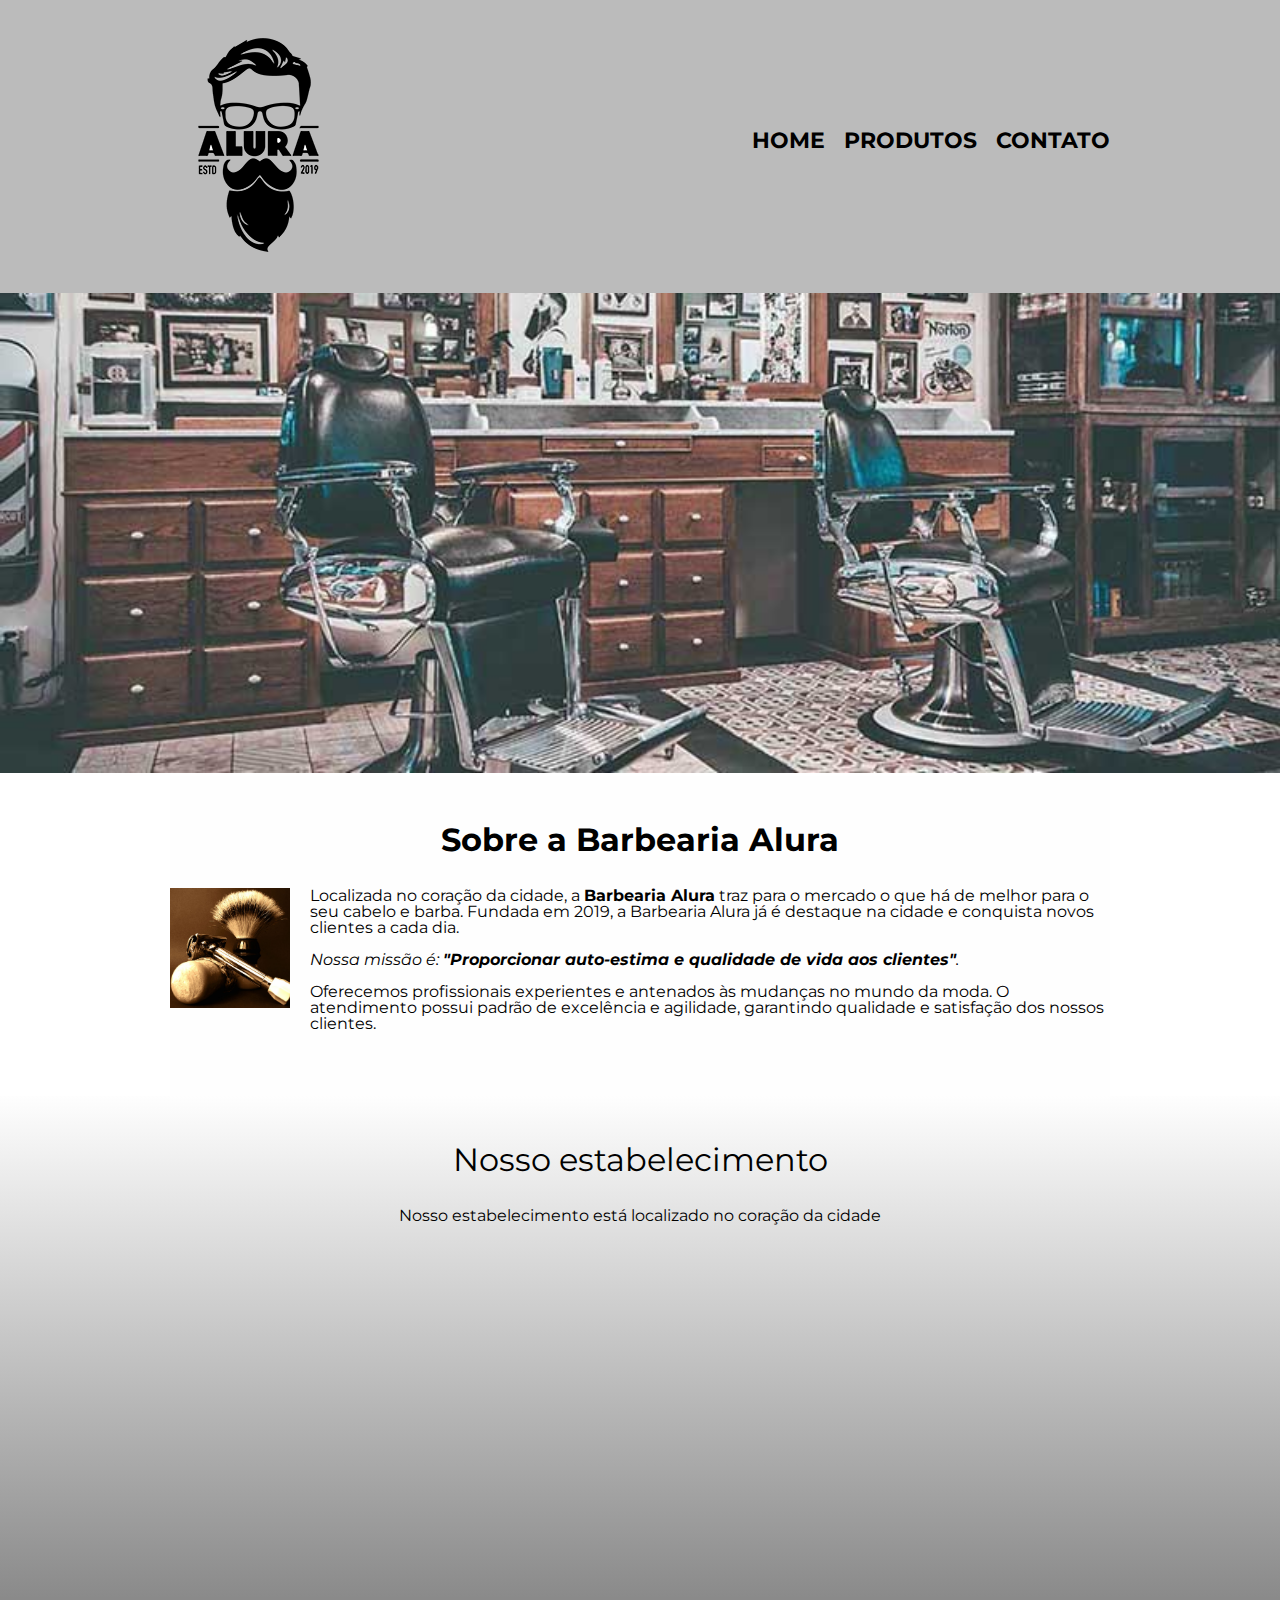
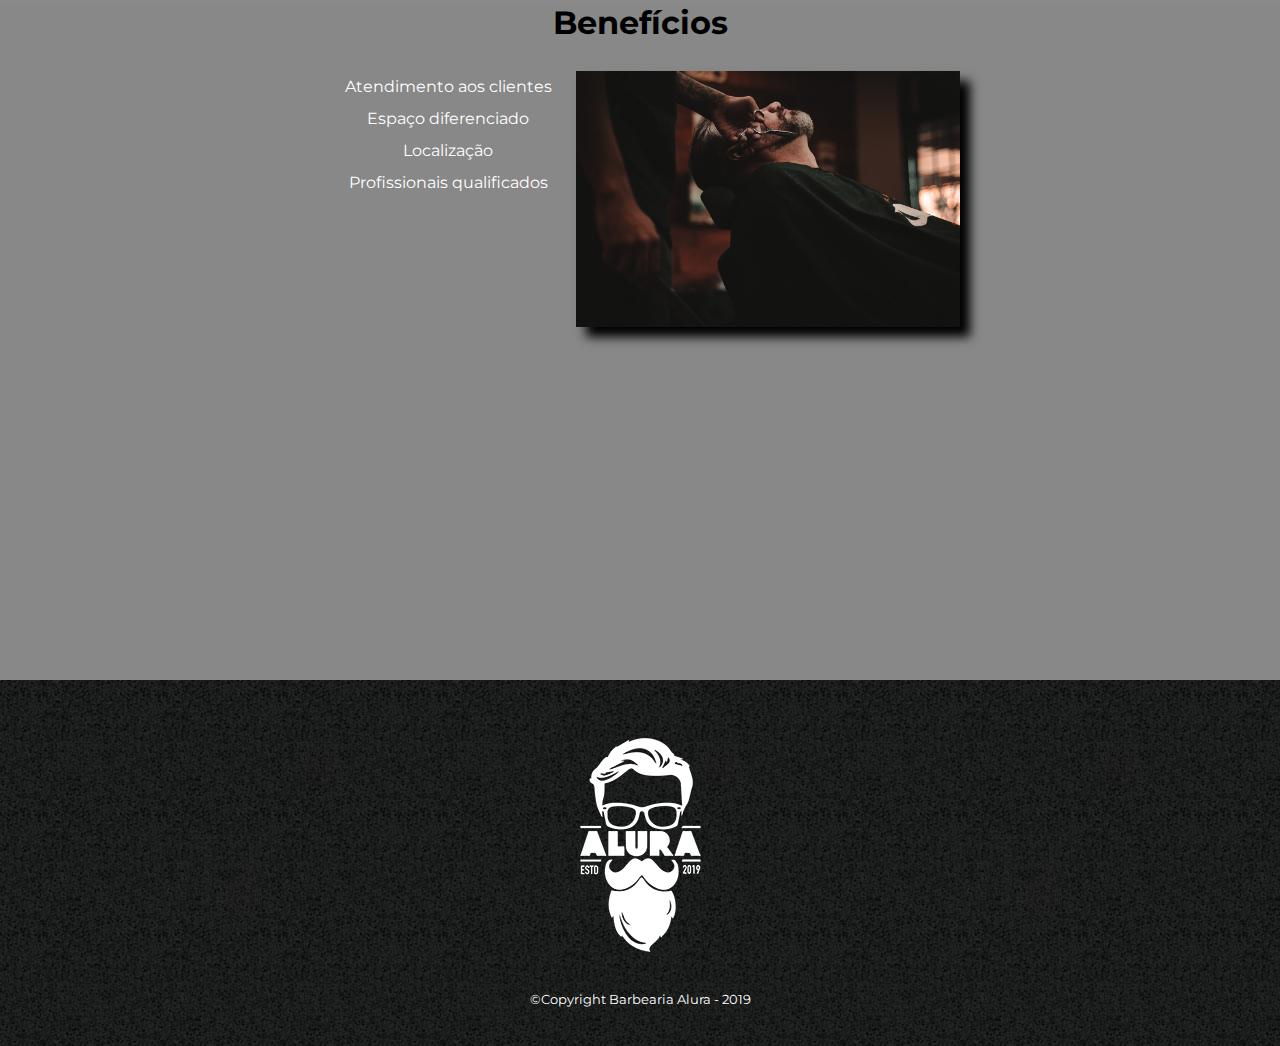
<file: index.html>
<!doctype html>
<html lang="pt-br">
    <head>
        <meta charset="UTF-8">
        <meta name="viewport" content="width=device-width, initial-scale=1.0"> <!-- Correção -->
        <title>Barbearia Alura</title>
        <!-- Importando a fonte Montserrat -->
        <link href="https://fonts.googleapis.com/css2?family=Montserrat:wght@400;700&display=swap" rel="stylesheet">
        <link rel="stylesheet" href="reset.css">
        <link rel="stylesheet" href="style.css">
    </head>

    <body>
        <main>
            <header>
                <div class="caixa">
                    <h1><img src="logo.png" alt="logo da Barbearia"></h1>
                    <nav>
                        <ul>
                            <li><a href="index.html">Home</a></li>
                            <li><a href="Produtos.html">Produtos</a></li>
                            <li><a href="Contato.html">Contato</a></li>
                        </ul>
                    </nav>
                </div>
            </header>

            <img class="banner" src="banner.jpg">

            <section class="Principal">
                <h2 class="Titulos montserrat-bold">Sobre a Barbearia Alura</h2>

                <img class="utensilios" src="utensilios.jpg" alt="utensilios de um barbeiro">
                
                <p>Localizada no coração da cidade, a <strong class="montserrat-bold">Barbearia Alura</strong> traz para o mercado o que há de melhor para o seu cabelo e barba. Fundada em 2019, a Barbearia Alura já é destaque na cidade e conquista novos clientes a cada dia.</p>
                
                <p id="missao"><em>Nossa missão é: <strong class="montserrat-bold">"Proporcionar auto-estima e qualidade de vida aos clientes"</strong>.</em></p>
                
                <p>Oferecemos profissionais experientes e antenados às mudanças no mundo da moda. O atendimento possui padrão de excelência e agilidade, garantindo qualidade e satisfação dos nossos clientes.</p>
            </section>

            <section class="mapa">
                <h3 class="Titulos">Nosso estabelecimento</h3>
                <p class="forcatexto">Nosso estabelecimento está localizado no coração da cidade</p>
                <div class="classmap">
                    <iframe width="100%" src="https://www.google.com/maps/embed?pb=!1m18!1m12!1m3!1d3879.3539565349547!2d-47.87930572487012!3d-15.784927984854077!2m3!1f0!2f0!3f0!3m2!1i1024!2i768!4f13.1!3m3!1m2!1s0x935a3bbb692f51ed%3A0x6af78a45c3293d70!2sUniversidade%20Corporativa%20Banco%20do%20Brasil!5e1!3m2!1spt-PT!2sbr!4v1723589772559!5m2!1spt-PT!2sbr" width="100%" height="300" style="border:0;" allowfullscreen="" loading="lazy" referrerpolicy="no-referrer-when-downgrade"></iframe>
                </div>
            </section>

            <section class="Beneficios">
                <h3 class="Titulos montserrat-bold">Benefícios</h3>
                
                <div class="conteudo">
                    <ul class="lista-cont">
                        <li class="Items">Atendimento aos clientes</li>
                        <li class="Items">Espaço diferenciado</li>
                        <li class="Items">Localização</li>
                        <li class="Items">Profissionais qualificados</li>
                    </ul><img src="beneficios.jpg" class="imagembeneficios">
                </div>

                <div class="video">
                    <iframe width="100%" height="315" src="https://www.youtube.com/embed/L0Lm4ujsj94?si=AQrAmVHU24XwmUTP" title="YouTube video player" frameborder="0" allow="accelerometer; autoplay; clipboard-write; encrypted-media; gyroscope; picture-in-picture; web-share" referrerpolicy="strict-origin-when-cross-origin" allowfullscreen></iframe>
                </div>
            </section>

            <footer>
                <img src="logo-branco.png" alt="Logo Barbearia Alura">
                <p class="Copy montserrat-light">&copy;Copyright Barbearia Alura - 2019</p>
            </footer>
        </main>
    </body>
</html>
</file>
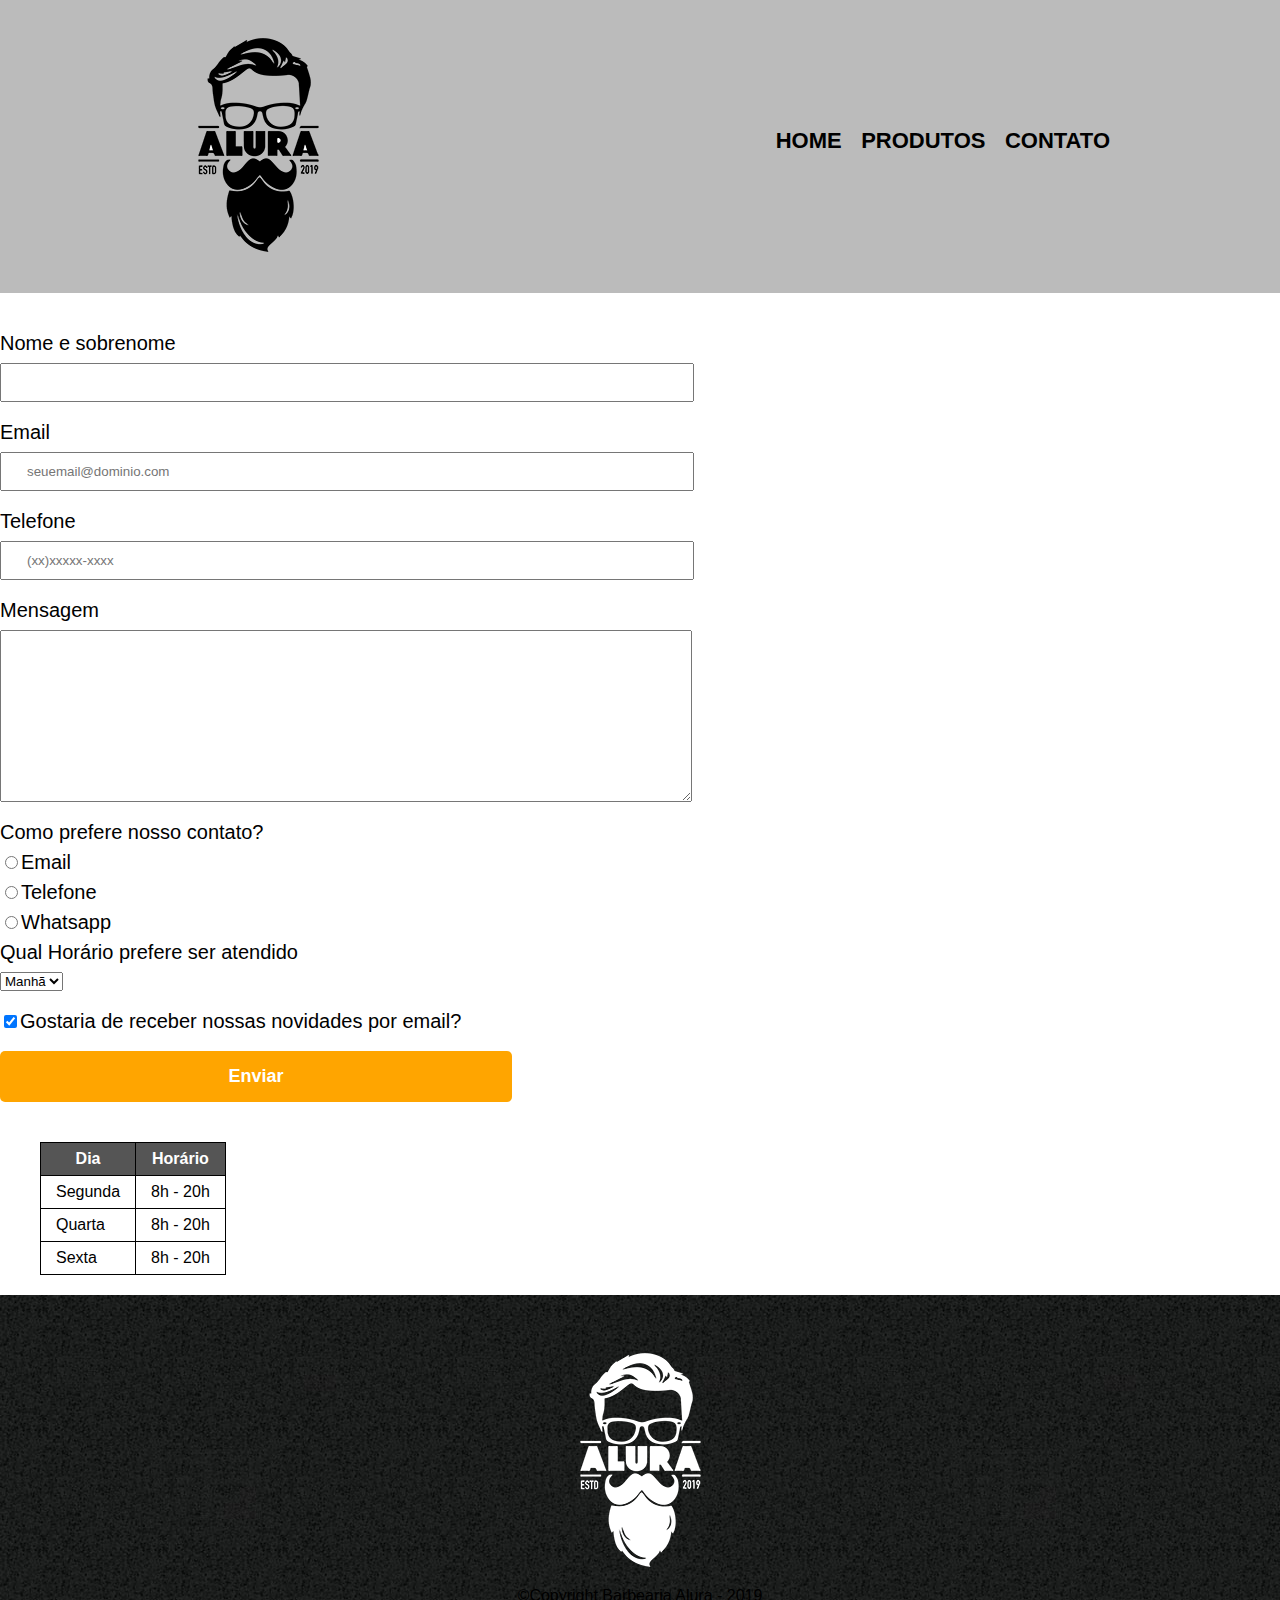
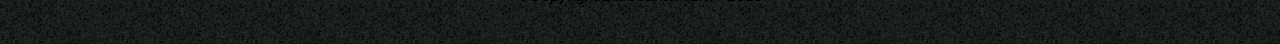
<file: Contato.html>
<!DOCTYPE html>
<html>
    <head>
        <meta charset="UTF-8">
        <title>Contato - Barbearia Alura</title> 
        <link rel="stylesheet" href="reset.css"> 
        <link rel="stylesheet" href="style.css"> 
    </head>

    <Body>
        <header>
            <div class="caixa">
                <h1><img src="logo.png" alt="logo da barbearia alura"></h1>
                <nav>
                    <ul>
                        <li><a href="index.html">Home</a></li>
                        <li><a href="Produtos.html">Produtos</a></li>
                        <li><a href="Contato.html">Contato</a></li>
                    </ul>
                </nav>
            </div>
        </header>

        <Main>
            <form>
                <label for="nomesobrenome">Nome e sobrenome</label>
                <input type="text" id="nomesobrenome" class="input-padrao" required>

                <label for="email">Email</label>
                <input type="email" id="email" class="input-padrao" required placeholder="seuemail@dominio.com">

                <label for="telefone">Telefone</label>
                <input type="tel" id="telefone" class="input-padrao" required placeholder="(xx)xxxxx-xxxx">

                <label for="mensagem">Mensagem</label>
                <textarea cols="70" rows="10" id="mensagem" class="input-padrao" required></textarea>

                <fieldset>
                    <legend>Como prefere nosso contato?</legend>
                    <label for="radio-email"><input type="radio" name="contato" value="email" id="radio-email">Email</label>
                    
                    <label for="radio-telefone"><input type="radio" name="contato" value="telefone" id="radio-telefone">Telefone</label>

                    <label for="radio-whats"><input type="radio" name="contato" value="Whatsapp" id="radio-whats">Whatsapp</label>    
                </fieldset>

                <fieldset>
                    <legend>Qual Horário prefere ser atendido</legend>
                    <select>
                        <option value="">Manhã</option>
                        <option value="">Tarde</option>
                        <option value="">Noite</option>
                    </select>
                </fieldset>

                <label class="checkbox"><input type="checkbox" checked>Gostaria de receber nossas novidades por email?</label>
                <input type="submit" value="Enviar" class="enviar">
            </form>
            
            <table>
                <thead>
                    <tr>
                        <th>Dia</th>
                        <th>Horário</th>
                    </tr>
                </thead>

                <tbody>
                    <tr>
                        <td>Segunda</td>
                        <td>8h - 20h</td>
                    </tr>
                    <tr>
                        <td>Quarta</td>
                        <td>8h - 20h</td>
                    </tr>

                    <tr>
                        <td>Sexta</td>
                        <td>8h - 20h</td>
                    </tr>
                </tbody>
            </table>
        </Main>

        <footer>
            <img src="logo-branco.png" alt="logo da barbearia alura">
            <p class="copy">&copy;Copyright Barbearia Alura - 2019</p>
        </footer>
    </Body>

</html>
</file>
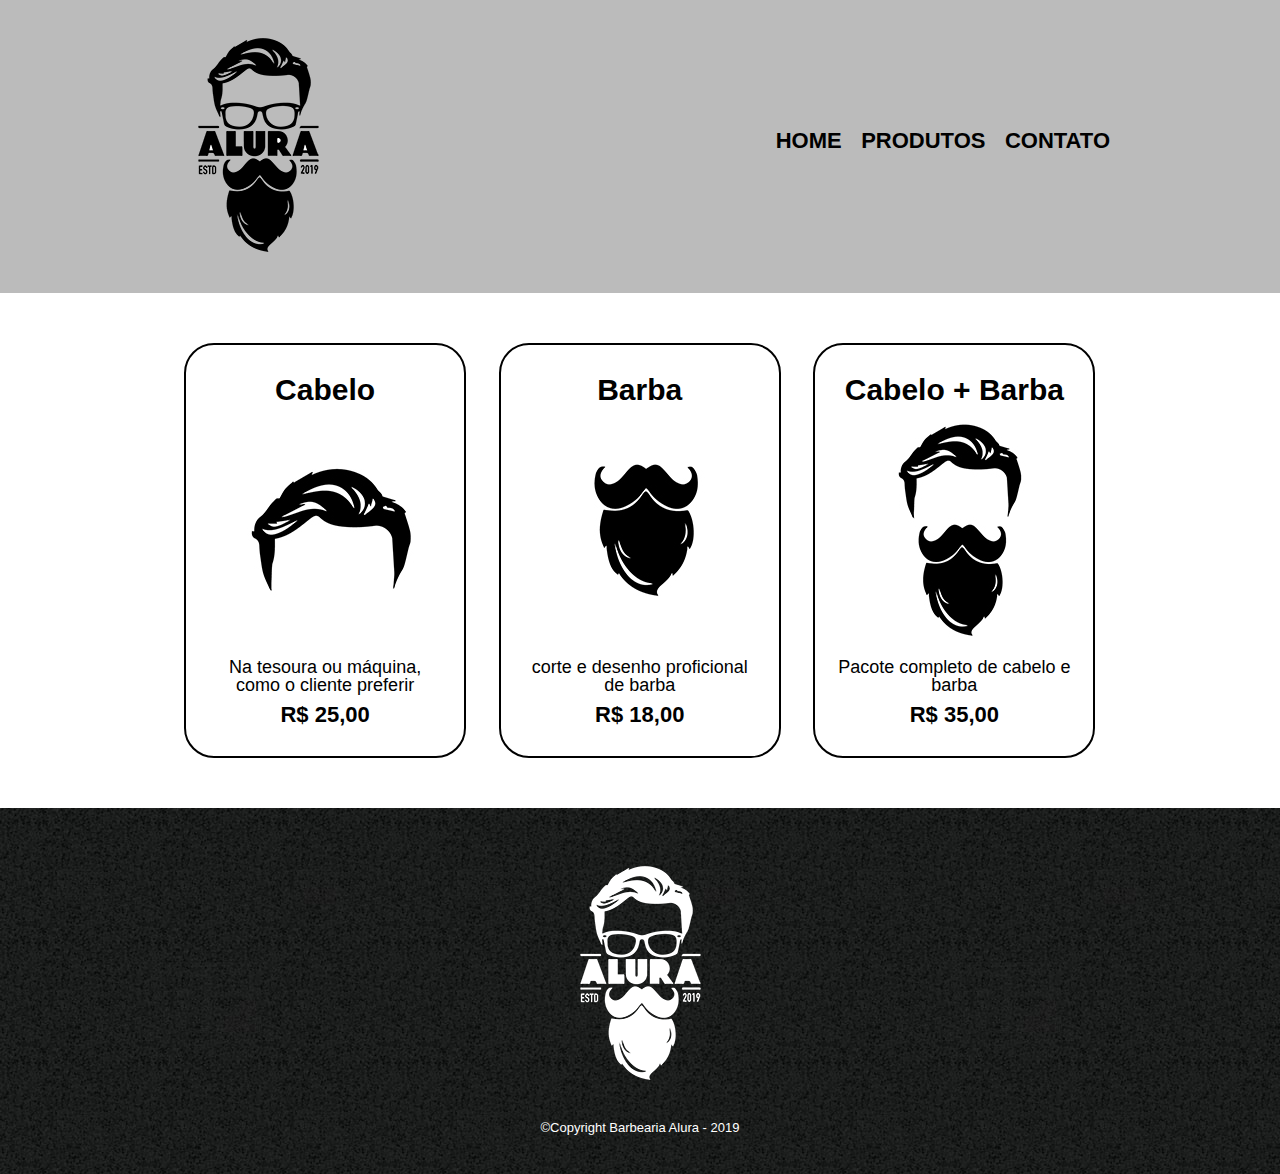
<file: Produtos.html>
<!DOCTYPE html>
<html>
    <head>
        <meta charset="UTF-8"> 
        <title>Produtos - Barbearia Alura</title>
        <link rel="stylesheet" href="reset.css">
        <link rel="stylesheet" href="style.css">
    </head>

    <body>
        <header>
            <div class="caixa">
                <h1><img src="logo.png" alt=""></h1>
                <nav>
                    <ul>
                        <li><a href="index.html">Home</a></li>
                        <li><a href="Produtos.html">Produtos</a></li>
                        <li><a href="Contato.html">Contato</a></li>
                    </ul>
                </nav>
            </div>
        </header>

        <main>
            <ul class="produtos">
                <li>
                    <h2>Cabelo</h2>
                    <img src="cabelo.jpg"> 
                    <p class="descricao">Na tesoura ou máquina, como o cliente preferir</p>
                    <p class="preco">R$ 25,00</p>
                </li>
                <li>
                    <h2>Barba</h2>
                    <img src="barba.jpg">
                    <p class="descricao">corte e desenho proficional de barba</p>
                    <p class="preco">R$ 18,00</p>
                </li>
                <li>
                    <h2>Cabelo + Barba</h2>
                    <img src="cabelo+barba.jpg">
                    <p class="descricao">Pacote completo de cabelo e barba</p>
                    <p class="preco">R$ 35,00</p>
                </li>
            </uL>
        </main>

        <footer>
            <img src="logo-branco.png">
            <p class="Copy">&copy;Copyright Barbearia Alura - 2019</p>
        </footer>
    </body>
</html>
</file>
<file: style.css>
/* Aplicando Montserrat a todo o corpo */
body {
    font-family: 'Montserrat', sans-serif;
}

/* Classes específicas para Montserrat com diferentes pesos */
.montserrat-bold {
    font-weight: 700;
}

.montserrat-light {
    font-weight: 400;
}

  
header {
    background: #BBBBBB;
    padding: 20px 0;
}
  
.caixa {
    position: relative;
    width: 940px;
    margin: 0 auto;
}
  
nav {
    position: absolute;
    top: 110px;
    right: 0;
}
  
nav li {
    display: inline;
    margin: 0 0 0 15px;
}
  
nav a {
    text-transform: uppercase;
    color: black;
    font-weight: bold;
    font-size: 22px;
    text-decoration: none;
}
  
nav a:hover {
    color: #ffd700;
    text-decoration: underline;
}
  
.produtos {
    width: 940px;
    margin: 0 auto;
    padding: 50px;
}
  
.produtos li {
    display: inline-block;
    text-align: center;
    width: 30%;
    vertical-align: top;
    margin: 0 1.5%;
    padding: 30px 20px;
    box-sizing: border-box;
    border: black 2px solid;
    border-radius: 30px;
}
  
.produtos li:hover {
    border-color: #ffd700;
}
  
.produtos li:active {
    border-color: aquamarine;
}
  
.produtos li:hover h2 {
    font-size: 34px;
}
  
.produtos h2 {
    font-size: 30px;
    font-weight: bold;
}
  
.descricao {
    font-size: 18px;
}
  
.preco {
    font-size: 22px;
    font-weight: bold;
    margin-top: 10px;
}
  
form {
    margin: 40px 0;
}
  
form label, form legend {
    display: block;
    font-size: 20px;
    margin: 0 0 10px;
}
  
.input-padrao {
    display: block;
    margin-bottom: 20px;
    padding: 10px 25px;
    width: 50%;
}
  
.checkbox {
    margin: 20px 0;
}
  
.enviar {
    width: 40%;
    padding: 15px 0;
    background: orange;
    color: white;
    font-weight: bold;
    font-size: 18px;
    border: none;
    border-radius: 5px;
    transition: 1s all;
    cursor: pointer;
}
  
.enviar:hover {
    background: darkorange;
    transform: scale(1.2);
}
  
table {
    margin: 20px 40px;
}
  
thead {
    background: #555555;
    color: white;
    font-weight: bold;
}
  
td, th {
    border: 1px solid black;
    padding: 8px 15px;
}
  
.Copy {
    color: white;
    font-size: 13px;
    margin-top: 20px;
}
  
  /* css da pagina principal(home) */
.banner {
    width: 100%;
}
  
.Titulos {
    text-align: center;
    font-size: 2em;
    margin: 0 0 1em;
    clear: left;
}

.Principal{
    padding: 3em 0;
    margin: 0 auto;
    width: 940px;
    background: #FEFEFE;

}
  
.Principal p {
    margin: 0 0 1em;
}
  
.Principal strong {
    font-weight: bold;
}
  
.Principal em {
    font-style: italic;
}
  
.utensilios{
    width: 120px;
    float: left;
    margin: 0 20px 20px 0;
    
}

.Beneficios{
    background: #888888;
}

.conteudo{
    width: 640px;
    margin: 0 auto;
    text-align: center;
}

.lista-cont{
    width: 40%;
    display: inline-block;
    vertical-align: top;
}

.Items{
    line-height: 2;
    vertical-align: top;
    color: white;
}
  
.imagembeneficios{
    width: 60%;
    opacity: 1;
    box-shadow: 10px 10px 10px black;
}

.imagembeneficios:hover{
    opacity: 0.3;
    transition: 2s;
}

.mapa {
    padding: 3em 0;
    background:linear-gradient(#FEFEFE, #888888)
} 

.forcatexto{
    margin: 0 0 2em;
    text-align: center;
}

.video{
    width: 560px;
    margin: 0 auto;
    margin-top: 1em;
    padding-bottom: 1em;
} 

.classmap{
    width: 940px;
    margin: 0 auto;
}

footer {
    text-align: center;
    background: url(bg.jpg);
    padding: 40px 0;
}

/* Estilos para celular */
@media screen and (max-width: 480px) {
    .caixa, .Principal, .conteudo, .Beneficios, .mapa, .video {
        width: 100%; 
        margin: 0; 
        padding: 0 0; 
    }

    h1 {
        text-align: center;
    }

    nav {
        position: static;
        text-align: center; 
    }

    .imagembeneficios, .lista-cont {
        width: 80%; 
    }

    .utensilios {
        width: 30%;
        float: left;
        margin: 0 0 20px 0; 
        ;
    }

    .Principal {
        width: 100%;
    }

    .Principal p {
        margin: 0 0 1em;
    }

    .mapa, .classmap{
        width: 100%; 
        margin: 0; 
    }

    .video {
        width: 70%; 
        margin-left: 80px;
        margin-top: 10px;
    }

    .conteudo, .Beneficios{
        width: 100%;
    }
 
    footer {
        padding: 20px 0;
        width: 100%;
    }
}
</file>
